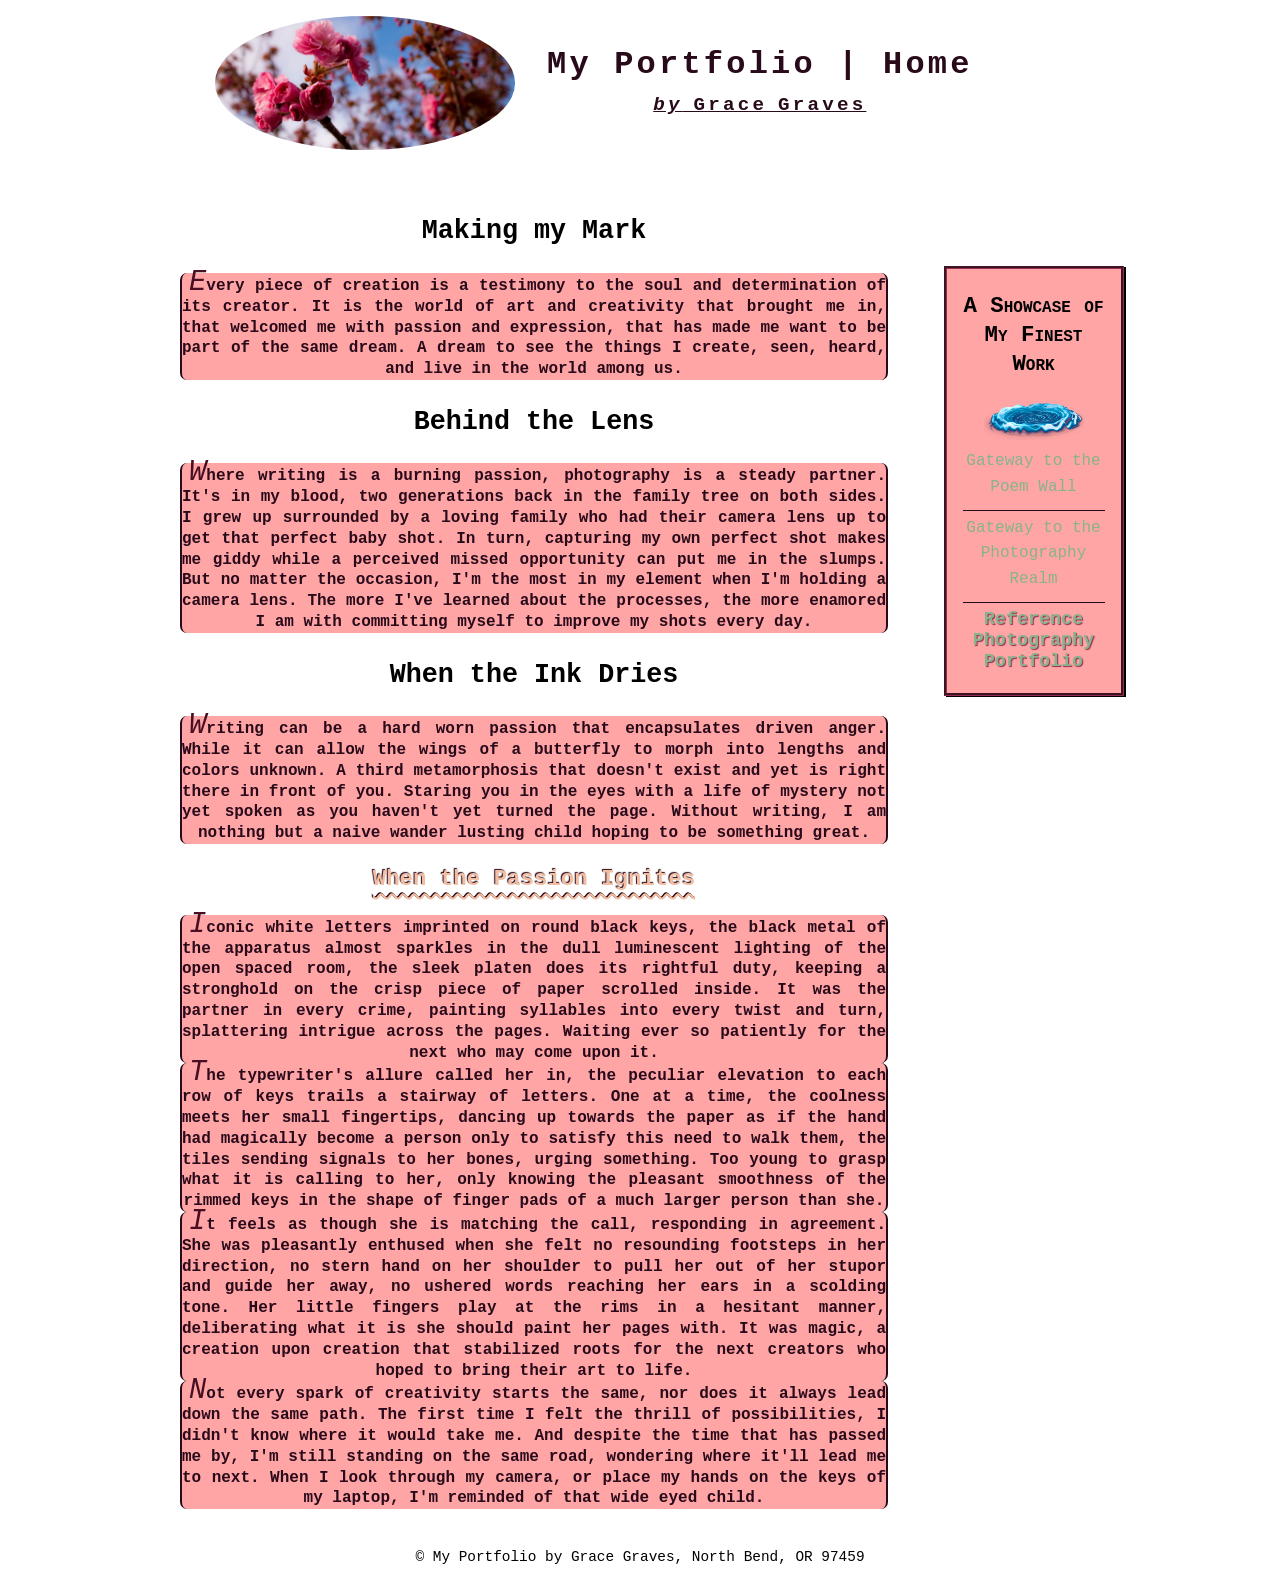
<file: index.html>
<!DOCTYPE html>
<html lang="en">
<head>
	<!--Grace Graves, June 9, CS 125H, Final Term Project-->
	<meta charset="UTF-8"> 
	<meta name="viewport" content="width=device-width, initial-scale=1.0">
	<title>My Portfolio by Grace Graves &verbar; Home</title>
	<link rel="stylesheet" href="styles/main.css">
</head>
<body>
	<header>
		<img src="images/pinkflowers.jpg" alt="branch of a tree with pink flowers" title="&copy;Grace Graves">
		<h1>My Portfolio &verbar; Home<br>
		<span id="line"><em>by</em> Grace Graves</span></h1>
	</header>
	<main id="index">
		<section>
			<h2>Making my Mark</h2>
			<p>Every piece of creation is a testimony to the soul and determination of its creator. It is the world of art and creativity that brought me in, that welcomed me with passion and expression, that has made me want to be part of the same dream. A dream to see the things I create, seen, heard, and live in the world among us.</p>

			<h2>Behind the Lens</h2>
			<p>Where writing is a burning passion, photography is a steady partner. It's in my blood, two generations back in the family tree on both sides. I grew up surrounded by a loving family who had their camera lens up to get that perfect baby shot. In turn, capturing my own perfect shot makes me giddy while a perceived missed opportunity can put me in the slumps. But no matter the occasion, I'm the most in my element when I'm holding a camera lens. The more I've learned about the processes, the more enamored I am with committing myself to improve my shots every day.</p>

			<h2>When the Ink Dries</h2>
			<p>Writing can be a hard worn passion that encapsulates driven anger. While it can allow the wings of a butterfly to morph into lengths and colors unknown. A third metamorphosis that doesn't exist and yet is right there in front of you. Staring you in the eyes with a life of mystery not yet spoken as you haven't yet turned the page. Without writing, I am nothing but a naive wander lusting child hoping to be something great.</p>

			<h3>When the Passion Ignites</h3>
			<p>Iconic white letters imprinted on round black keys, the black metal of the apparatus almost sparkles in the dull luminescent lighting of the open spaced room, the sleek platen does its rightful duty, keeping a stronghold on the crisp piece of paper scrolled inside. It was the partner in every crime, painting syllables into every twist and turn, splattering intrigue across the pages. Waiting ever so patiently for the next who may come upon it.</p>
			<p>The typewriter's allure called her in, the peculiar elevation to each row of keys trails a stairway of letters. One at a time, the coolness meets her small fingertips, dancing up towards the paper as if the hand had magically become a person only to satisfy this need to walk them, the tiles sending signals to her bones, urging something. Too young to grasp what it is calling to her, only knowing the pleasant smoothness of the rimmed keys in the shape of finger pads of a much larger person than she.</p>
			<p>It feels as though she is matching the call, responding in agreement. She was pleasantly enthused when she felt no resounding footsteps in her direction, no stern hand on her shoulder to pull her out of her stupor and guide her away, no ushered words reaching her ears in a scolding tone. Her little fingers play at the rims in a hesitant manner, deliberating what it is she should paint her pages with. It was magic, a creation upon creation that stabilized roots for the next creators who hoped to bring their art to life. </p>
			<p>Not every spark of creativity starts the same, nor does it always lead down the same path. The first time I felt the thrill of possibilities, I didn't know where it would take me. And despite the time that has passed me by, I'm still standing on the same road, wondering where it'll lead me to next. When I look through my camera, or place my hands on the keys of my laptop, I'm reminded of that wide eyed child.</p>
		</section>
		<aside>
			<h3>A Showcase of My Finest Work</h3>
			<img src="images/portal_1.png" alt="swirling blue portal" title="©vecteezy">
			<nav>
				<ul>
					<li><a href="poemwall.html" title="Check out my Poems!">Gateway to the Poem Wall</a></li>
					<li><a href="photographyrealm.html" title="Transports you to my favorite produced photographs!">Gateway to the Photography Realm</a></li>
				</ul>
			<h4><a href="https://alteregoimages.co.uk/" title="Visit Alter Ego Images" target="_blank">Reference Photography Portfolio</a></h4>
			</nav>
		</aside>
	</main>
	<footer>
		<p>&copy; My Portfolio by Grace Graves, North Bend, OR 97459</p>
	</footer>
</body>
</html>
</file>
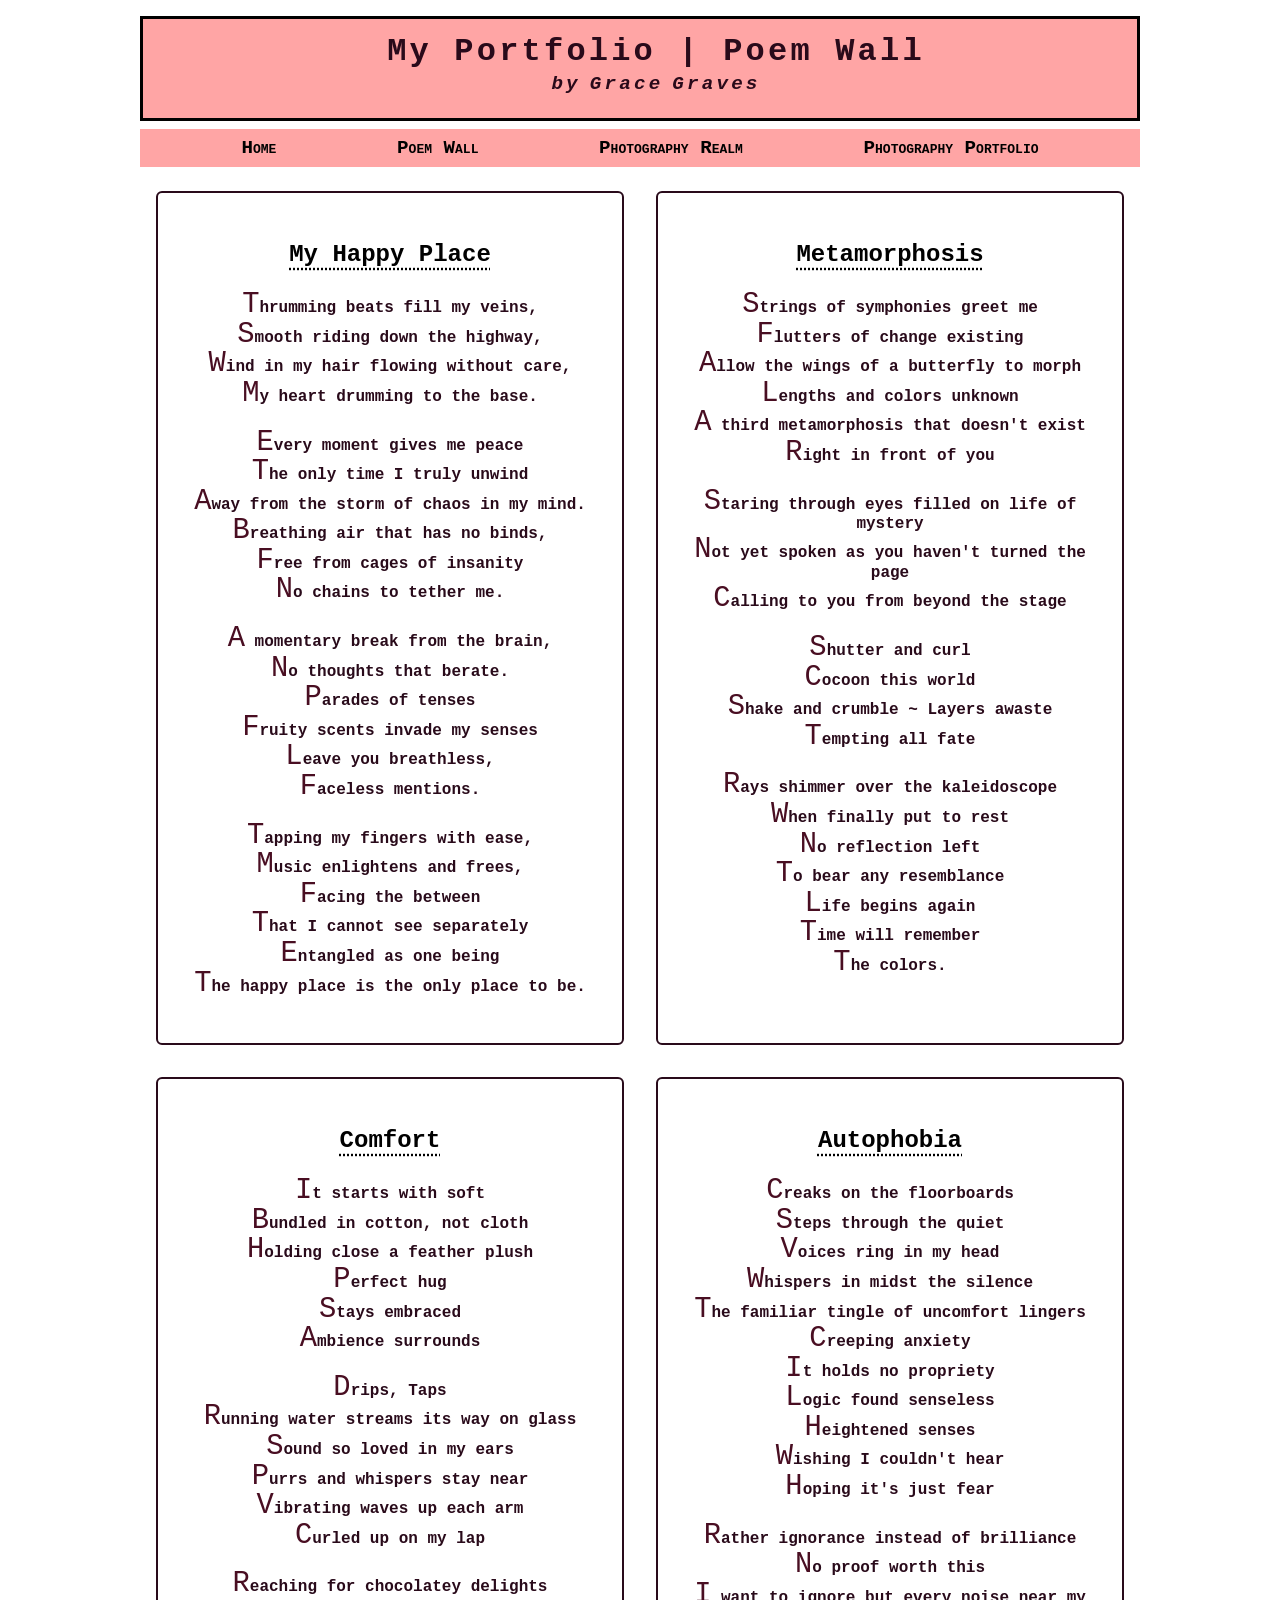
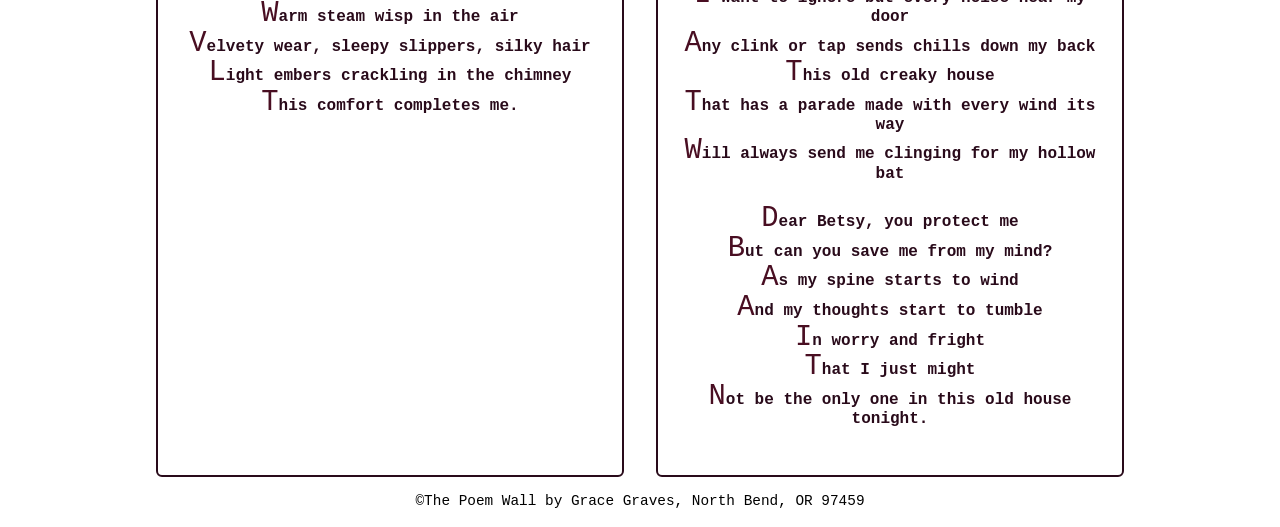
<file: poemwall.html>
<!DOCTYPE html>
<html lang="en">
<head>
    <!--Grace Graves, June 9, Final Term Project-->
    <meta charset="UTF-8">
	<meta name="viewport" content="width=device-width, initial-scale=1.0">
    <title>My Portfolio &verbar; Poem Wall</title>
    <link rel="stylesheet" href="styles/main.css">
</head>
<body id="poemwall">
    <header>
		<h1>My Portfolio &verbar; Poem Wall<br>
		<span id="line"><em>by Grace Graves</em></span></h1>
    </header>
    <nav>
		<ul>
            <li><a href="index.html" title="Grace Graves Home">Home</a></li>
			<li><a href="poemwall.html" title="Check out my Poems!">Poem Wall</a></li>
			<li><a href="photographyrealm.html" title="Transports you to my favorite produced photographs!">Photography Realm</a></li>
            <li><a href="https://alteregoimages.co.uk/" title="Visit Alter Ego Images" target="_blank">Photography Portfolio</a></li>
		</ul>
    </nav>
    <main>
        <section>
            <h2>My Happy Place</h2>
            <div>
                <p>Thrumming beats fill my veins,</p>
                <p>Smooth riding down the highway,</p>
                <p>Wind in my hair flowing without care,</p>
                <p>My heart drumming to the base.</p>
            </div>
            <div>
                <p>Every moment gives me peace</p>
                <p>The only time I truly unwind</p>
                <p>Away from the storm of chaos in my mind.</p>
                <p>Breathing air that has no binds,</p>
                <p>Free from cages of insanity </p>
                <p>No chains to tether me.</p>
            </div>
            <div>
                <p>A momentary break from the brain,</p>
                <p>No thoughts that berate.</p>
                <p>Parades of tenses</p>
                <p>Fruity scents invade my senses</p>
                <p>Leave you breathless,</p>
                <p>Faceless mentions.</p>
            </div>
            <div>
                <p>Tapping my fingers with ease,</p>
                <p>Music enlightens and frees,</p>
                <p>Facing the between</p>
                <p>That I cannot see separately</p>
                <p>Entangled as one being</p>
                <p>The happy place is the only place to be.</p>
            </div>
        </section>
        <section>
            <h2>Metamorphosis</h2>
            <div>
                <p>Strings of symphonies greet me</p>
                <p>Flutters of change existing</p>
                <p>Allow the wings of a butterfly to morph</p>
                <p>Lengths and colors unknown</p>
                <p>A third metamorphosis that doesn't exist</p>
                <p>Right in front of you</p>
            </div>
            <div>
                <p>Staring through eyes filled on life of mystery</p>
                <p>Not yet spoken as you haven't turned the page</p>
                <p>Calling to you from beyond the stage</p>
            </div>
            <div>
                <p>Shutter and curl</p>
                <p>Cocoon this world</p>
                <p>Shake and crumble ~ Layers awaste</p>
                <p>Tempting all fate</p>
            </div>
            <div>
                <p>Rays shimmer over the kaleidoscope</p>
                <p>When finally put to rest</p>
                <p>No reflection left</p>
                <p>To bear any resemblance</p>
                <p>Life begins again</p>
                <p>Time will remember</p>
                <p>The colors.</p>
            </div>
        </section>
        <section>
            <h2>Comfort</h2>
            <div>
                <p>It starts with soft</p>
                <p>Bundled in cotton, not cloth</p>
                <p>Holding close a feather plush</p>
                <p>Perfect hug</p>
                <p>Stays embraced</p>
                <p>Ambience surrounds</p>
            </div>
            <div>
                <p>Drips, Taps</p>
                <p>Running water streams its way on glass</p>
                <p>Sound so loved in my ears</p>
                <p>Purrs and whispers stay near</p>
                <p>Vibrating waves up each arm</p>
                <p>Curled up on my lap</p>
            </div>
            <div>
                <p>Reaching for chocolatey delights</p>
                <p>Warm steam wisp in the air</p>
                <p>Velvety wear, sleepy slippers, silky hair</p>
                <p>Light embers crackling in the chimney</p>
                <p>This comfort completes me.</p>
            </div>
        </section>
        <section>
            <h2>Autophobia</h2>
            <div>
                <p>Creaks on the floorboards</p>
                <p>Steps through the quiet</p>
                <p>Voices ring in my head</p>
                <p>Whispers in midst the silence</p>
                <p>The familiar tingle of uncomfort lingers</p>
                <p>Creeping anxiety</p>
                <p>It holds no propriety</p>
                <p>Logic found senseless</p>
                <p>Heightened senses</p>
                <p>Wishing I couldn't hear</p>
                <p>Hoping it's just fear</p>
            </div>
            <div>
                <p>Rather ignorance instead of brilliance</p>
                <p>No proof worth this</p>
                <p>I want to ignore but every noise near my door</p>
                <p>Any clink or tap sends chills down my back</p>
                <p>This old creaky house</p>
                <p>That has a parade made with every wind its way</p>
                <p>Will always send me clinging for my hollow bat</p>
            </div>
            <div>
                <p>Dear Betsy, you protect me</p>
                <p>But can you save me from my mind?</p>
                <p>As my spine starts to wind</p>
                <p>And my thoughts start to tumble</p>
                <p>In worry and fright</p>
                <p>That I just might</p>
                <p>Not be the only one in this old house tonight.</p>
            </div>
        </section>
    </main>
    <footer>
        <p>&copy;The Poem Wall by Grace Graves, North Bend, OR 97459</p>
    </footer>
</body>
</html>
</file>
<file: styles/main.css>
/* Grace Graves, June 9, CS 125H - Final Term Project.*/
/*Color pallette: #290A1A - says unnamed but Color Designer claims its Meski Black, #87b38d - Muted Teal, #FFA5A5 - Powder Blush, #922D50 - Vintage Berry, #F1BEA3 - Peach Beige, #490E22 - Vermilion*/
:root {
    --accent-color: #290A1A;
}
*{  
	margin: 0;  
	padding: 0;  
	box-sizing: border-box;  
} 
body {
    font-family: 'Courier New', serif, monospace;
    font-size: 100%;
    width: 85%;
    max-width: 1000px;
    margin: 1em auto;
}

/*Navbar Links*/
a:link {
    color: #87b38d;
    opacity: 120;
    text-decoration: none;
}
a:visited {
    color: grey;
}
a:hover, a:focus {
    color: #922d50;
    font-style: italic;
    font-weight: 400;
    text-decoration: underline;
}
/*General Format*/
h2, h3, h4 {
    text-align: center;
    margin: 1em 0;
}
p {
    font-size: 100%;
    line-height: 120%;
}
/*Index Header*/
#line {
    font-size: 60%;
    word-spacing: -.2em;
    text-decoration-line: underline;
    color: var(--accent-color);
}
header {
    display: flex;
    align-items: center;
    margin: auto;
    width: 85%;
    color: var(--accent-color);
}
header img {
    max-width: 300px;
    border-radius: 50%;
}
header h1 {
    text-align: center;
    letter-spacing: .1em;
    margin-left: 1em;
}

/*General Main*/
main {
    padding: 1em 1em;
    display: flex;
    align-items: flex-start;
    justify-content: space-between;
    gap: 2em;
    & h2 {
        font-size: 167%;
    }
    & h3 {
        font-size: 140%;
    }
    & h4 {
        font-size: 135%;
        margin: auto;
        text-shadow: 1px 1px 1px #922d50;
    }
}

main p {
    padding: 1 em;
    border-radius: 7px;
    text-align: justify;
    hyphens: auto;
    text-align-last: center;
    text-indent: 1%;
    line-height: 1.3em;
    color: var(--accent-color);
    font-weight: bold;
    background-color: #ffa5a5;
}
main p::first-letter{
    font-size: 180%;
    font-style: italic;
    font-weight: 200;
    color: #490e22;
} 
/* Navbar aside index */
main aside {
    display: flex;
    flex-direction: column;
    width: 30%;
    min-width: 180px;
    margin-top: 6.3em;
    padding: 1em;
    border: 3px groove #922d50;
    position: sticky;
    top: 0;
    background-color: #ffa5a5;
    box-shadow: 2px 1px black;
    overflow: auto;
}
main aside h3, main aside p {
    margin: .3em 0;
    line-height: 1.3em;
    font-size: 140%;
    font-variant: small-caps;
    font-weight: bold;
}
main aside h4 {
    margin: .3em 0;
    font-size: 115%;
}
main aside img {
    display: block;
    margin: 0 auto;
    max-width: 100px;
}
main aside nav li {
    padding: .3em 0;
    padding-bottom: .6em;
    line-height: 1.6em;
    list-style-type: none;
    text-align: center;
    border-bottom: 1px solid var(--accent-color);
}

/*Section styles*/
main section {
    padding: 1.5em;
}
section h3 {
    text-shadow: -1px -1px 1px var(--accent-color);
    font-weight: 700;
    text-decoration: underline wavy;
    color: #f1bea3;
    text-underline-offset: .3em;
}
section p {
    border-right: 2px solid var(--accent-color);
    border-left: 2px solid var(--accent-color);
    border-bottom: none;
}

/*Styles for poemwall & photorealm nav*/
#poemwall section, #photorealm section {
    border: 2px solid var(--accent-color);
    border-radius: 6px;
}
#poemwall nav, #photorealm nav {
    background-color: #ffa5a5;
    padding: .5em 0;
    margin: .5em 0;
}
#poemwall nav ul, #photorealm nav ul {
    list-style-type: none;
    display: flex;
    justify-content: space-evenly;
    text-align: center;
}
#poemwall nav li, #photorealm nav li {
    margin: 0 1em;
    font-weight: bold;
    font-variant: small-caps;
    font-size: 120%;
}
#poemwall nav li a:link, #photorealm nav li a:link {
    color: black;
}
#poemwall nav li a:hover, #photorealm nav li a:hover {
    text-underline-offset: .5em;
}

body#poemwall header {
    display:block;
    width: 100%;
    line-height: 1.8em;
    background-color: #ffa5a5;
    border: 3px solid black;
    & h1 {
        text-align: center;
        padding: .6em;
    }
    & #line {
        word-spacing: -.3em;
        text-decoration: none;
    }
}
#poemwall main {
    display: grid;
    grid-template-columns: repeat(2, 1fr);
    align-items: stretch !important;
    gap: 2em;
    align-items: start;
    & h2 {
        text-decoration: underline dotted;
        text-underline-offset: .3em;
        font-size: 150%;
    }
    & div {
        margin-bottom: 1.2em;
    }
    & div p {
        margin: 0;
        padding: .2em 0;
        font-family: 'courier new';
        text-align: center;
        text-align-last: center;
        text-indent: 0;
        background-color: transparent;
        line-height: 1.2em !important;
        border: 0 transparent;
    }
    & p::first-letter {
        font-style: normal;
    }
}

/*Photo Realm Page
- I noted there was a comment within this section in the corrected css with: width at 70% and padding 0, but having the width constriction gave the photo's less room on the page when they are the main focus of the page.*/
#photorealm section {
    display: flex;
    flex-direction: row;
    flex-wrap: wrap;
    justify-content: space-between;
    padding: 0;
    margin: 2em;
    border: 2px solid var(--accent-color);
    & h2 {
        flex-basis: 100%;
        padding: .5em 0;
        margin: 0;
        background-color: #f1bea3;
        text-decoration: underline dashed var(--accent-color);
        text-underline-offset: .3em;
    }
}

/*Photography main img & quote*/
#photorealm section blockquote {
    flex-basis: 100%;
    width: 100%;
    padding: 1em 0;
    border-top: 1px dashed var(--accent-color);
    border-bottom: 1px dashed var(--accent-color);
    font-style: italic;
    text-align: center;
}
#photorealm section img {
    display: block;
    width: 33.333%;
    height: auto;
    margin: 0;
}

footer p {
    font-size: 90%;
    text-align: center;
}
</file>
